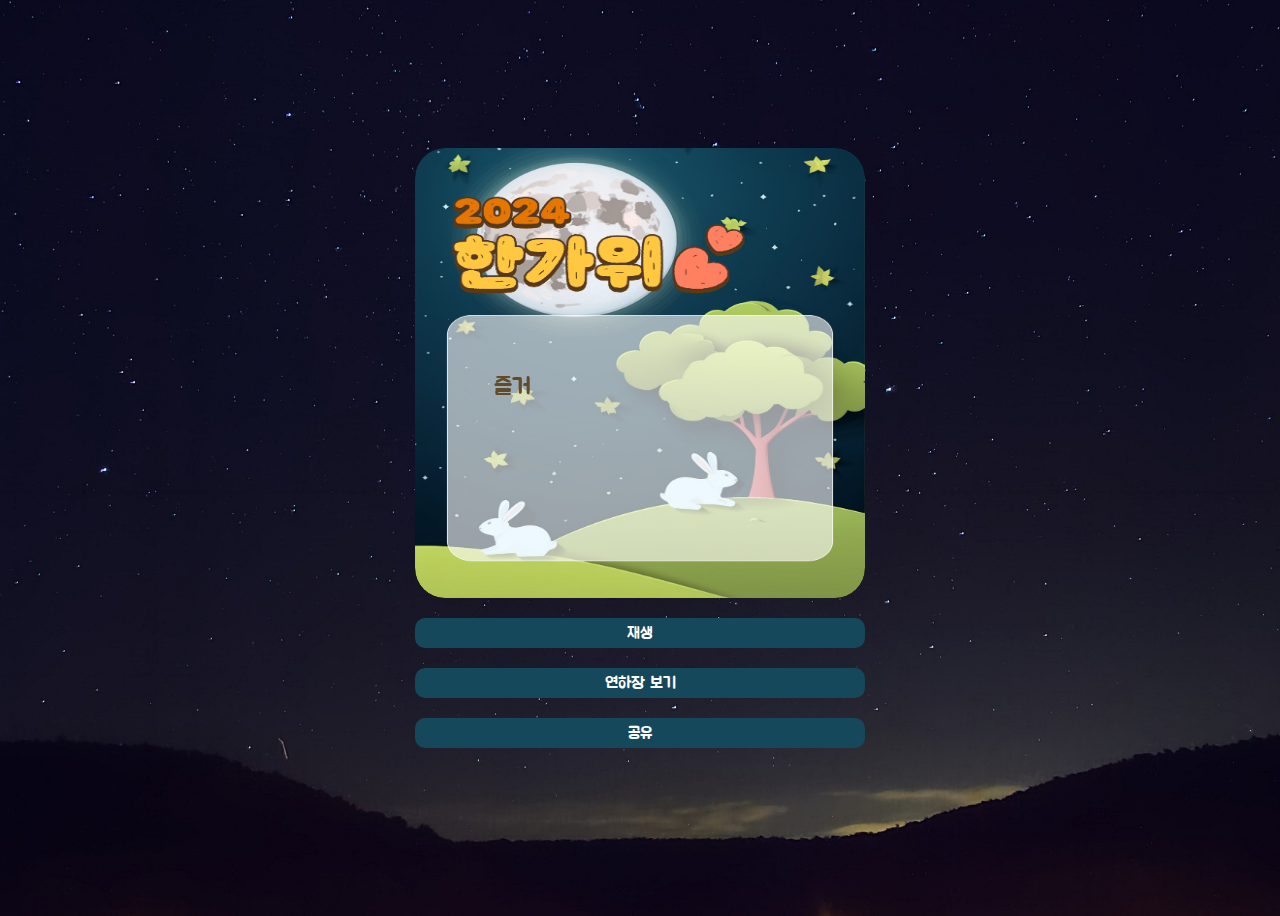
<file: index.html>
<!DOCTYPE html>
<html lang="ko">
<head>
    <meta charset="UTF-8">
    <meta name="viewport" content="width=device-width, initial-scale=1.0">
    <title>추석 모바일 연하장</title>
    <link rel="preconnect" href="https://fonts.googleapis.com">
    <link rel="preconnect" href="https://fonts.gstatic.com" crossorigin>
    <link href="https://fonts.googleapis.com/css2?family=Jua&display=swap" rel="stylesheet">
    <link rel="stylesheet" href="index.css">
    <link rel="stylesheet" href="flip.css">
    <link rel="stylesheet" href="media.css">
    <script src="index.js"></script>
    <script src="music.js"></script>
    <script src="share.js"></script>
    <script src="flip.js"></script>
</head>
<body>
    <div id="postcard" class="rotate-0" onclick="flipImage()">
        <img src="./images/postcard.png" class="postcard-background"/>
        <!-- 앞면 -->
        <div class="face front">
            <div id="msg-container">
                <p class="p-message">메시지가 들어갈 부분입니다</p>
                <p class="p-name hidden">-르탄 드림-</p>
            </div>
        </div>
        <!-- 뒷면 -->
        <div class="face back">
            <div class="photo-container">
                <img src="./images/photo.jpg" class="photo"/>
            </div>
        </div>
    </div>
    <div id="btn-container">
        <button class="btn-bgm" onclick="controlBgm()">재생</button>
        <button onclick="renewMessage()">연하장 보기</button>
        <button class="btn-share" onclick="shareMessage()">공유</button>
    </div>
    <audio loop id="audio-bgm">
        <source src="./audio/music.mp3" type="audio/mp3">
    </audio>
</body>
</html>
</file>
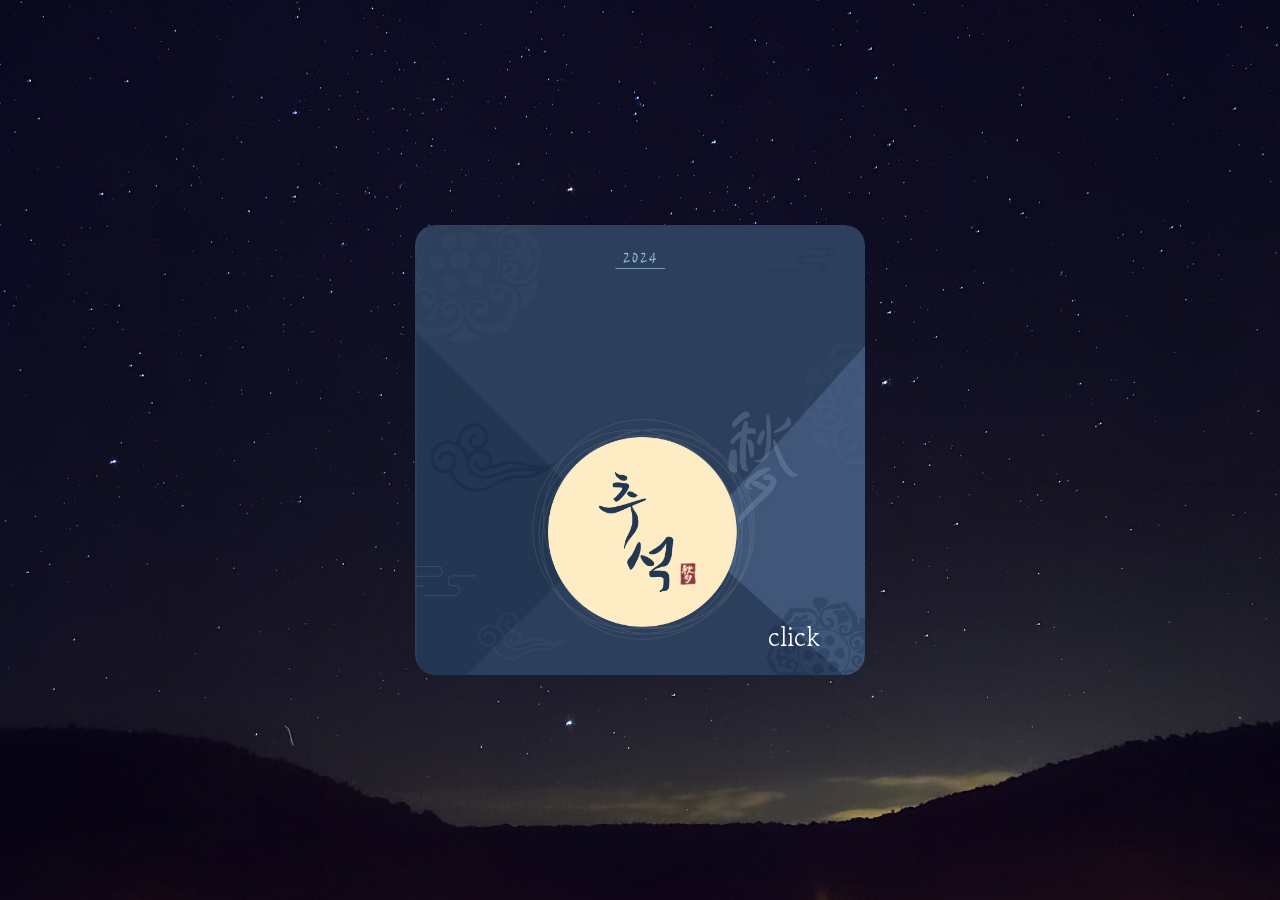
<file: a.html>
<!DOCTYPE html>
<html lang="ko">
<head>
    <meta charset="UTF-8">
    <meta name="viewport" content="width=device-width, initial-scale=1.0, maximum-scale=1.0, user-scalable=no">
    <title>추석 모바일 카드</title>
    <meta property="og:title" content="">
    <meta property="og:description" content="">
    <meta property="og:image" content="">
    <!-- 폰트 및 스타일 -->
    <link rel="preconnect" href="https://fonts.googleapis.com">
    <link rel="preconnect" href="https://fonts.gstatic.com" crossorigin>
    <link rel="stylesheet" href="https://fonts.googleapis.com/css2?family=Gowun+Batang:wght@400;700&display=swap">
    <link rel="stylesheet" href="style/index.css">
    <link rel="stylesheet" href="style/media.css">
    <link rel="stylesheet" href="https://cdnjs.cloudflare.com/ajax/libs/font-awesome/6.0.0-beta3/css/all.min.css">
    
    <!-- 스크립트 -->
    <script src="./util/flip.js" defer></script>
    <script src="./util/music.js" defer></script>
</head>

<body>
    <main id="postcard" class="rotate-0" onclick="flipImage()">
        <!-- 음악 버튼 -->
        <section id="btn-container">
            <button class="btn-bgm" onclick="controlBgm(event)">
                <i class="fa-sharp fa-solid fa-play icon"></i>
            </button>
            <audio id="audio-bgm" loop>
                <source src="./audio/music.mp3" type="audio/mp3">
            </audio>
        </section>

        <!-- 카드 앞면 -->
        <section class="card-container front">
            <img class="photo" src="./images/photo.jpeg" alt="front-card"/>
            <p class="next">click</p>
        </section>

        <!-- 카드 뒷면 -->
        <section class="card-container back">
            <img class="photo" src="./images/postcard.jpeg" alt="back-card"/>
            <article id="msg-container">
                <p class="p-message"></p>
                <p class="p-name hidden">- 이정민 이사 드림 -</p>
            </article>
        </section>
    </main>
</body>
</html>
</file>
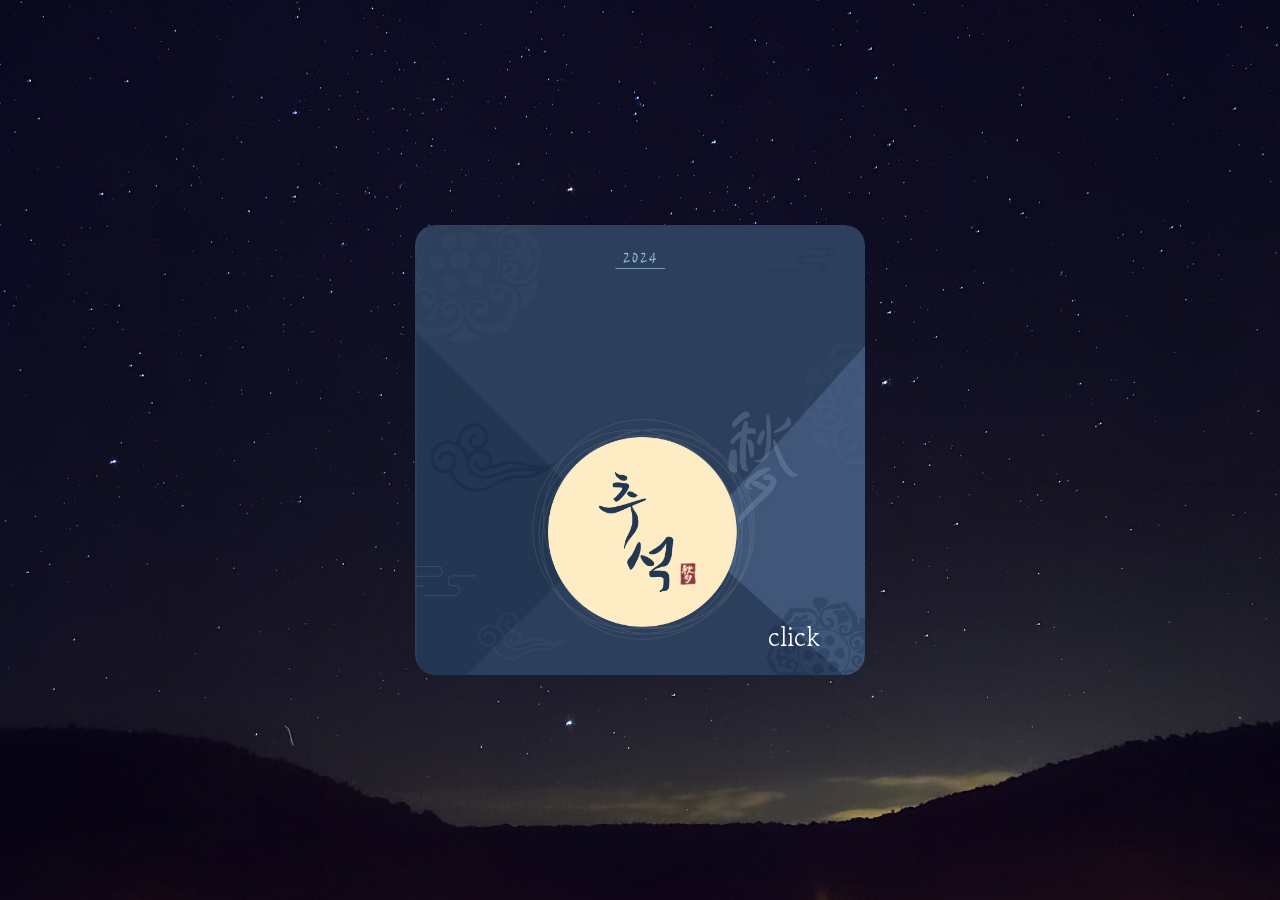
<file: b.html>
<!DOCTYPE html>
<html lang="ko">
<head>
    <meta charset="UTF-8">
    <meta name="viewport" content="width=device-width, initial-scale=1.0, maximum-scale=1.0, user-scalable=no">
    <title>추석 모바일 카드</title>
    <meta property="og:title" content="">
    <meta property="og:description" content="">
    <meta property="og:image" content="">
    <!-- 폰트 및 스타일 -->
    <link rel="preconnect" href="https://fonts.googleapis.com">
    <link rel="preconnect" href="https://fonts.gstatic.com" crossorigin>
    <link rel="stylesheet" href="https://fonts.googleapis.com/css2?family=Gowun+Batang:wght@400;700&display=swap">
    <link rel="stylesheet" href="style/index.css">
    <link rel="stylesheet" href="style/media.css">
    <link rel="stylesheet" href="https://cdnjs.cloudflare.com/ajax/libs/font-awesome/6.0.0-beta3/css/all.min.css">
    
    <!-- 스크립트 -->
    <script src="./util/index.js" defer></script>
    <script src="./util/music.js" defer></script>
</head>

<body>
    <main id="postcard" class="rotate-0" onclick="flipImage()">
        <!-- 음악 버튼 -->
        <section id="btn-container">
            <button class="btn-bgm" onclick="controlBgm(event)">
                <i class="fa-sharp fa-solid fa-play icon"></i>
            </button>
            <audio id="audio-bgm" loop>
                <source src="./audio/music.mp3" type="audio/mp3">
            </audio>
        </section>

        <!-- 카드 앞면 -->
        <section class="card-container front">
            <img class="photo" src="./images/photo.jpeg" alt="front-card"/>
            <p class="next">click</p>
        </section>

        <!-- 카드 뒷면 -->
        <section class="card-container back">
            <img class="photo" src="./images/postcard.jpeg" alt="back-card"/>
            <article id="msg-container">
                <p class="p-message"></p>
                <p class="p-name hidden">- 이정민 이사 드림 -</p>
            </article>
        </section>
    </main>
</body>
</html>
</file>
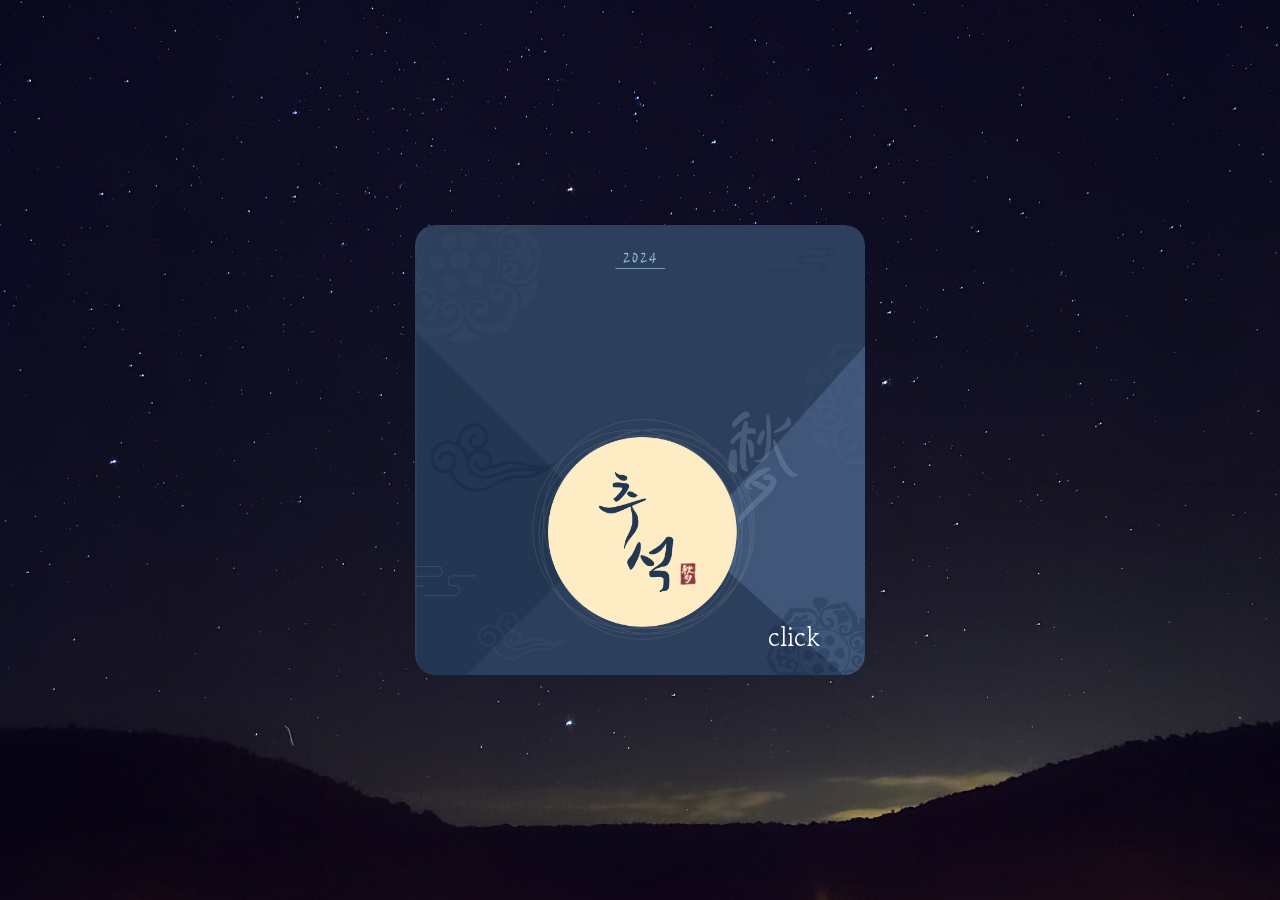
<file: business.html>
<!DOCTYPE html>
<html lang="ko">
<head>
    <meta charset="UTF-8">
    <meta name="viewport" content="width=device-width, initial-scale=1.0, maximum-scale=1.0, user-scalable=no">
    <title> </title>
    <meta property="og:title" content=" ">
    <meta property="og:description" content=" ">
    <meta property="og:image" content=" ">
    <!-- 폰트 및 스타일 -->
    <link rel="preconnect" href="https://fonts.googleapis.com">
    <link rel="preconnect" href="https://fonts.gstatic.com" crossorigin>
    <link rel="stylesheet" href="https://fonts.googleapis.com/css2?family=Gowun+Batang:wght@400;700&display=swap">
    <link rel="stylesheet" href="style/index.css">
    <link rel="stylesheet" href="style/media.css">
    <link rel="stylesheet" href="https://cdnjs.cloudflare.com/ajax/libs/font-awesome/6.0.0-beta3/css/all.min.css">
    
    <!-- 스크립트 -->
    <script src="./util/index.js" defer></script>
    <script src="./util/music.js" defer></script>
</head>

<body>
    <main id="postcard" class="rotate-0" onclick="flipImage()">
        <!-- 음악 버튼 -->
        <section id="btn-container">
            <button class="btn-bgm" onclick="controlBgm(event)">
                <i class="fa-sharp fa-solid fa-play icon"></i>
            </button>
            <audio id="audio-bgm" loop>
                <source src="./audio/music.mp3" type="audio/mp3">
            </audio>
        </section>

        <!-- 카드 앞면 -->
        <section class="card-container front">
            <img class="photo" src="./images/photo.jpeg" alt="front-card"/>
            <p class="next">click</p>
        </section>

        <!-- 카드 뒷면 -->
        <section class="card-container back">
            <img class="photo" src="./images/postcard.jpeg" alt="back-card"/>
            <article id="msg-container">
                <p class="p-message"></p>
                <p class="p-name hidden">- 이정민 이사 드림 -</p>
            </article>
        </section>
    </main>
</body>
</html>
</file>
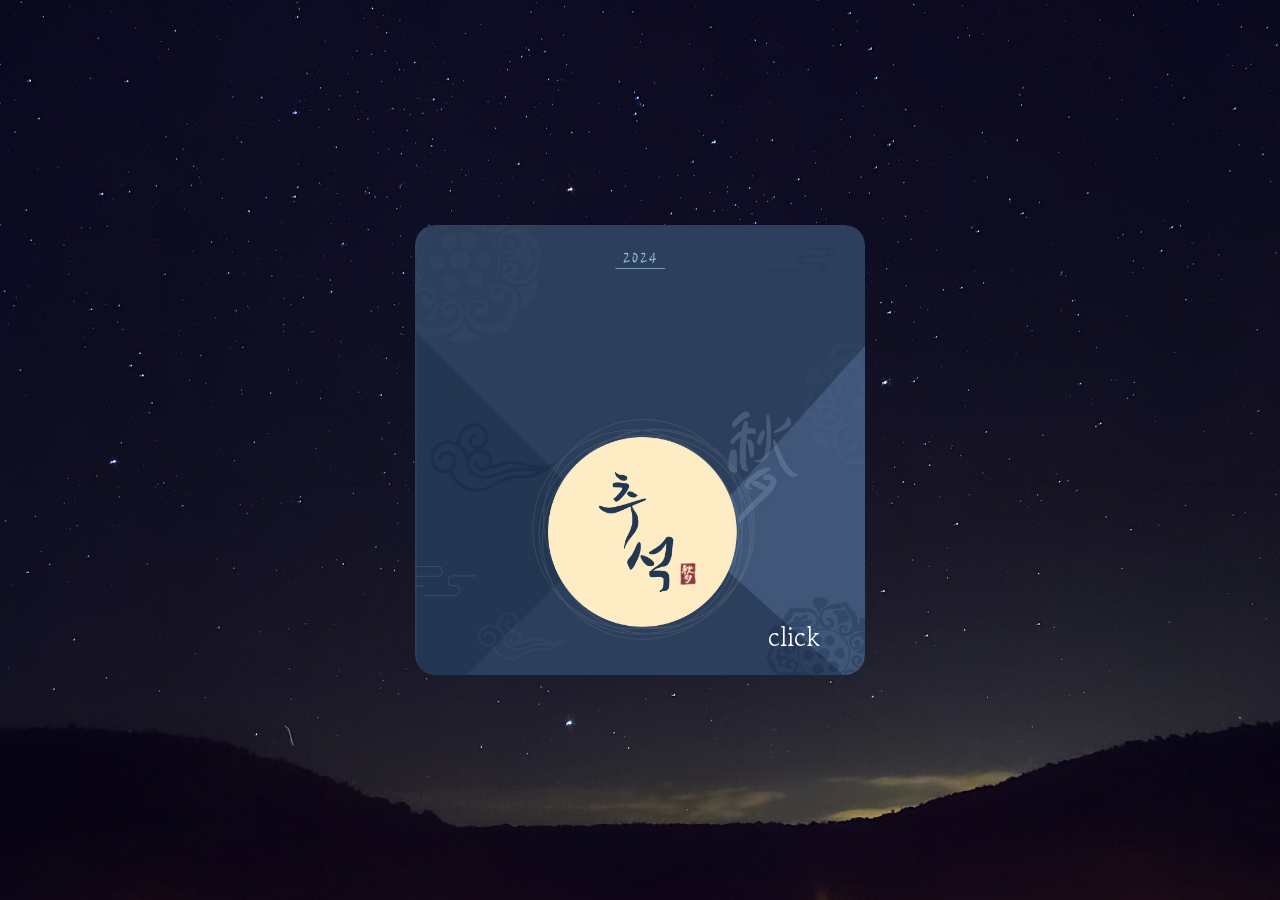
<file: c.html>
<!DOCTYPE html>
<html lang="ko">
<head>
    <meta charset="UTF-8">
    <meta name="viewport" content="width=device-width, initial-scale=1.0, maximum-scale=1.0, user-scalable=no">
    <title>추석 모바일 카드</title>
    <meta property="og:title" content="">
    <meta property="og:description" content="">
    <meta property="og:image" content="">
    <!-- 폰트 및 스타일 -->
    <link rel="preconnect" href="https://fonts.googleapis.com">
    <link rel="preconnect" href="https://fonts.gstatic.com" crossorigin>
    <link rel="stylesheet" href="https://fonts.googleapis.com/css2?family=Gowun+Batang:wght@400;700&display=swap">
    <link rel="stylesheet" href="style/index.css">
    <link rel="stylesheet" href="style/media.css">
    <link rel="stylesheet" href="https://cdnjs.cloudflare.com/ajax/libs/font-awesome/6.0.0-beta3/css/all.min.css">
    
    <!-- 스크립트 -->
    <script src="./util/index.js" defer></script>
    <script src="./util/music.js" defer></script>
</head>

<body>
    <main id="postcard" class="rotate-0" onclick="flipImage()">
        <!-- 음악 버튼 -->
        <section id="btn-container">
            <button class="btn-bgm" onclick="controlBgm(event)">
                <i class="fa-sharp fa-solid fa-play icon"></i>
            </button>
            <audio id="audio-bgm" loop>
                <source src="./audio/music.mp3" type="audio/mp3">
            </audio>
        </section>

        <!-- 카드 앞면 -->
        <section class="card-container front">
            <img class="photo" src="./images/photo.jpeg" alt="front-card"/>
            <p class="next">click</p>
        </section>

        <!-- 카드 뒷면 -->
        <section class="card-container back">
            <img class="photo" src="./images/postcard.jpeg" alt="back-card"/>
            <article id="msg-container">
                <p class="p-message"></p>
                <p class="p-name hidden">- 이정민 드림 -</p>
            </article>
        </section>
    </main>
</body>
</html>
</file>
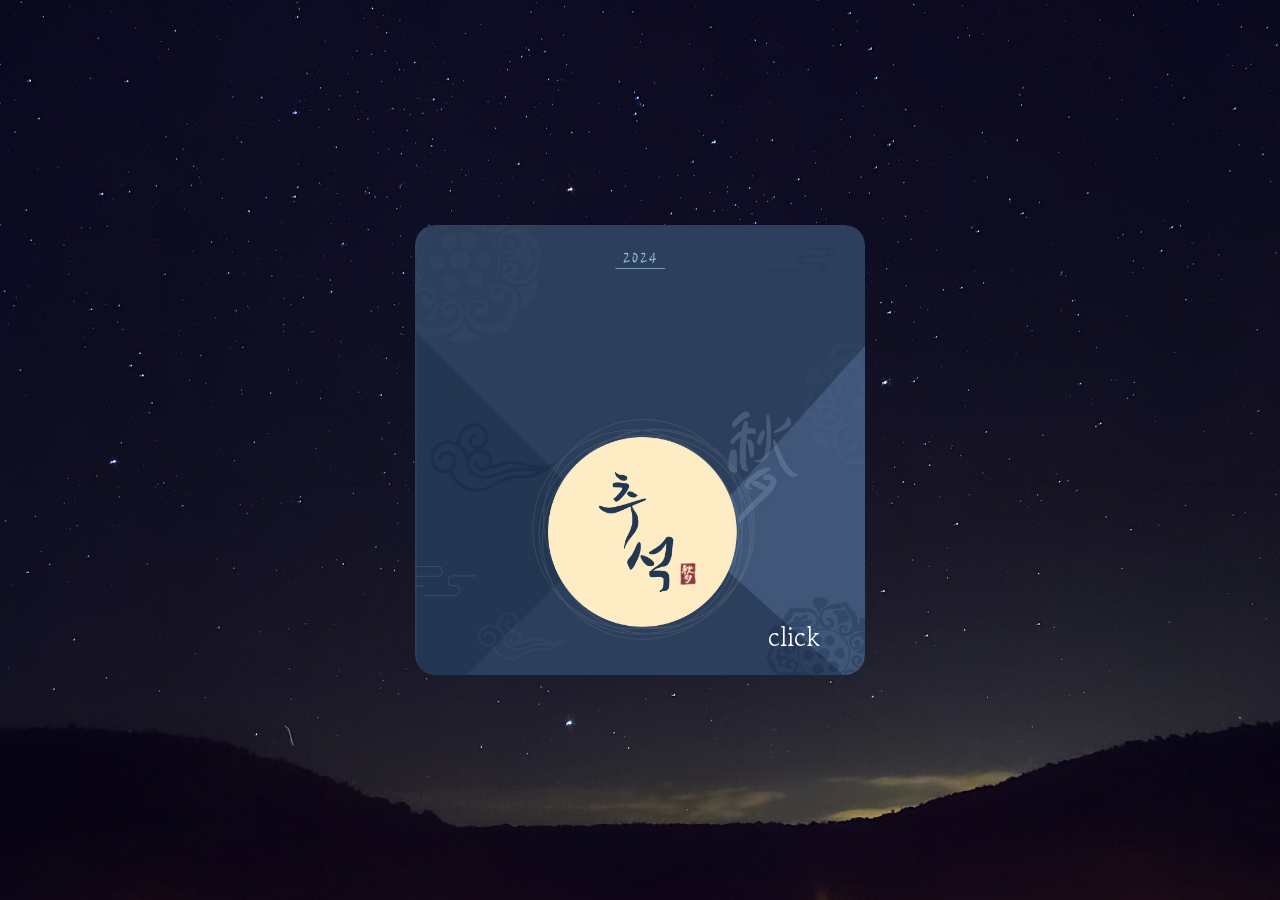
<file: church.html>
<!DOCTYPE html>
<html lang="ko">
<head>
    <meta charset="UTF-8">
    <meta name="viewport" content="width=device-width, initial-scale=1.0">
    <meta property="og:title" content=" ">
    <meta property="og:description" content=" ">
    <meta property="og:image" content=" ">
    <!-- 폰트 및 스타일 -->
    <link rel="preconnect" href="https://fonts.googleapis.com">
    <link rel="preconnect" href="https://fonts.gstatic.com" crossorigin>
    <link rel="stylesheet" href="https://fonts.googleapis.com/css2?family=Gowun+Batang:wght@400;700&display=swap">
    <link rel="stylesheet" href="style/index.css">
    <link rel="stylesheet" href="style/media.css">
    <link rel="stylesheet" href="https://cdnjs.cloudflare.com/ajax/libs/font-awesome/6.0.0-beta3/css/all.min.css">
    
    <!-- 스크립트 -->
    <script src="./util/flip.js" defer></script>
    <script src="./util/index.js" defer></script>
</head>

<body>
    <main id="postcard" class="rotate-0" onclick="flipImage()">
       <!-- 카드 앞면 -->
        <section class="card-container front">
            <img class="photo" src="./images/photo.jpeg" alt="front-card"/>
            <p class="next">click</p>
        </section>

        <!-- 카드 뒷면 -->
        <section class="card-container back">
            <img class="photo" src="./images/postcard.jpeg" alt="back-card"/>
            <article id="msg-container">
                <p class="p-message"></p>
                <p class="p-name hidden">- 이정민 이사 드림 -</p>
            </article>
        </section>
    </main>
</body>
</html>
</file>
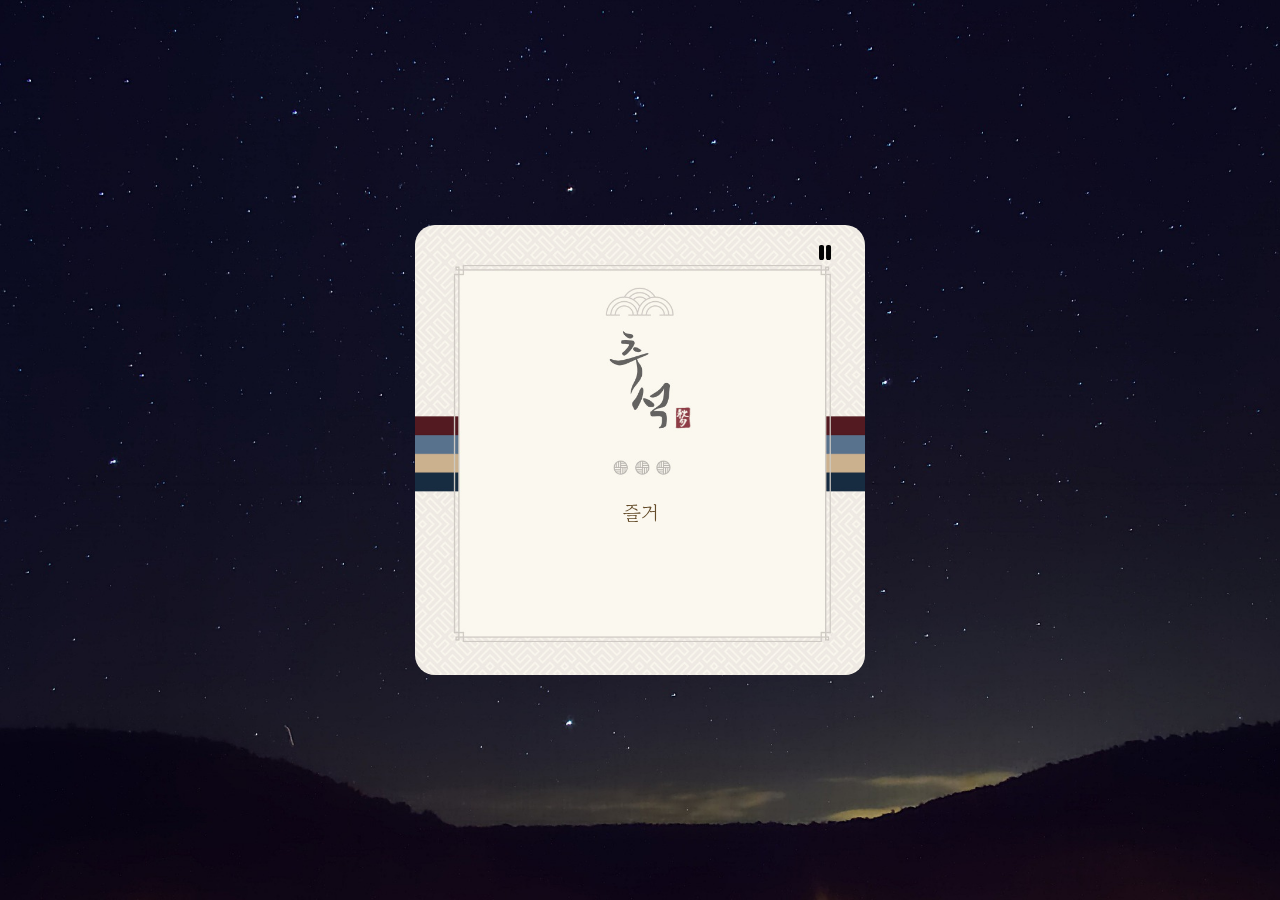
<file: d.html>
<!DOCTYPE html>
<html lang="ko">
<head>
    <meta charset="UTF-8">
    <meta name="viewport" content="width=device-width, initial-scale=1.0, maximum-scale=1.0, user-scalable=no">
    <title>추석 모바일 카드</title>
    <meta property="og:title" content="">
    <meta property="og:description" content="">
    <meta property="og:image" content="">
    <!-- 폰트 및 스타일 -->
    <link rel="preconnect" href="https://fonts.googleapis.com">
    <link rel="preconnect" href="https://fonts.gstatic.com" crossorigin>
    <link rel="stylesheet" href="https://fonts.googleapis.com/css2?family=Gowun+Batang:wght@400;700&display=swap">
    <link rel="stylesheet" href="style/index.css">
    <link rel="stylesheet" href="style/media.css">
    <link rel="stylesheet" href="https://cdnjs.cloudflare.com/ajax/libs/font-awesome/6.0.0-beta3/css/all.min.css">
    
    <!-- 스크립트 -->
    <script src="./util/d.js" defer></script>
    <script src="./util/music.js" defer></script>
</head>

<body>
    <main id="postcard" >
        <!-- 음악 버튼 -->
        <section id="btn-container">
            <button class="btn-bgm" onclick="controlBgm(event)">
                <i class="fa-sharp fa-solid fa-pause icon blacks"></i>
            </button>
            <audio id="audio-bgm" autoplay loop>
                <source src="./audio/music.mp3" type="audio/mp3">
            </audio>
        </section>

        <!-- 카드 -->
        <section class="card-container front">
         <img class="photo" src="./images/postcard.jpeg" alt="back-card"/>
            <article id="msg-container">
                <p class="p-message"></p>
                <p class="p-name hidden">- 엄윤덕 드림 -</p>
            </article>
        </section>
    </main>
</body>
</html>
</file>
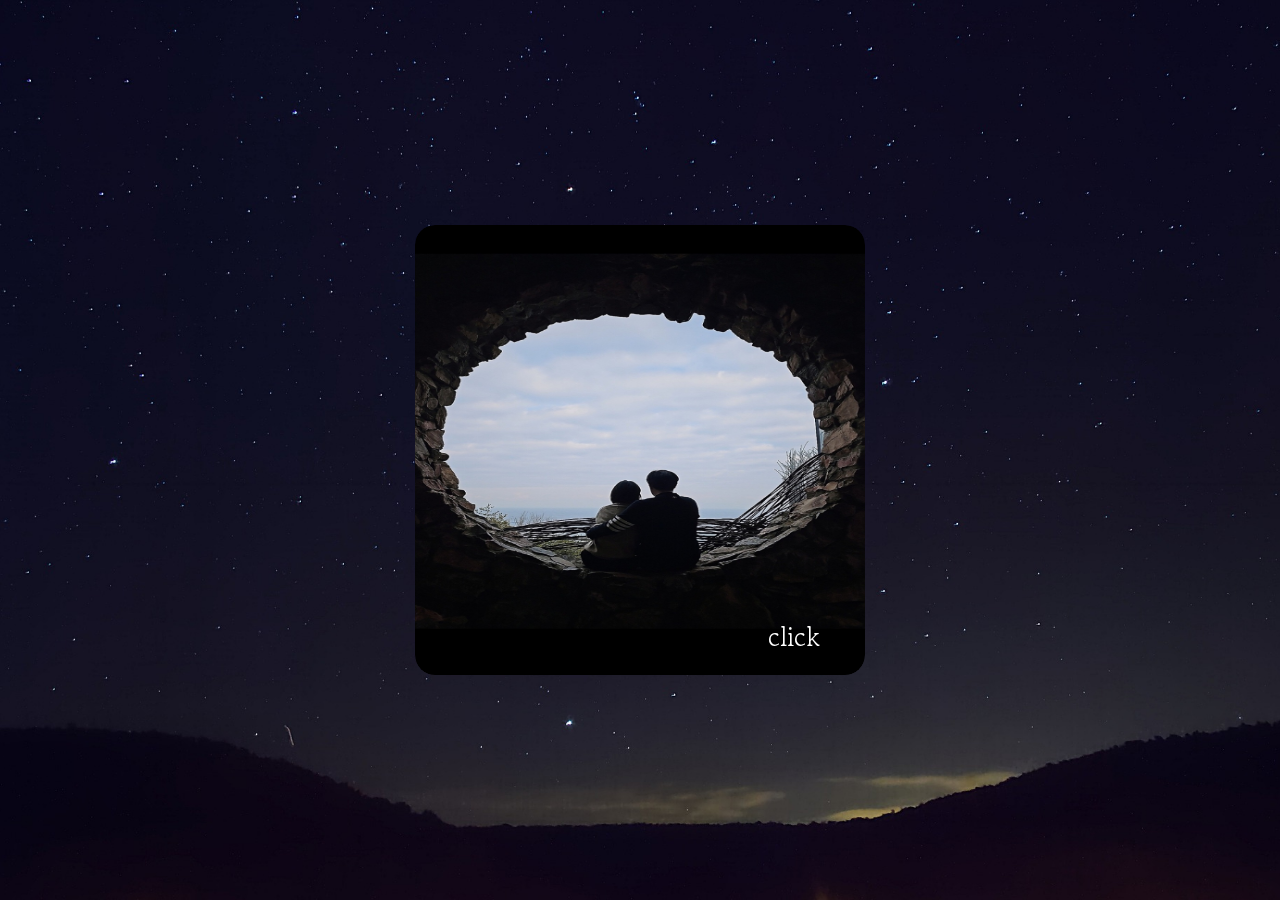
<file: love.html>
<!DOCTYPE html>
<html lang="ko">
<head>
    <meta charset="UTF-8">
    <meta name="viewport" content="width=device-width, initial-scale=1.0, maximum-scale=1.0, user-scalable=no">
    <title>추석 모바일 카드</title>
    <meta property="og:title" content="">
    <meta property="og:description" content="">
    <meta property="og:image" content="">
    <!-- 폰트 및 스타일 -->
    <link rel="preconnect" href="https://fonts.googleapis.com">
    <link rel="preconnect" href="https://fonts.gstatic.com" crossorigin>
    <link rel="stylesheet" href="https://fonts.googleapis.com/css2?family=Gowun+Batang:wght@400;700&display=swap">
    <link rel="stylesheet" href="style/love.css">
    <link rel="stylesheet" href="style/media.css">
    <link rel="stylesheet" href="https://cdnjs.cloudflare.com/ajax/libs/font-awesome/6.0.0-beta3/css/all.min.css">
    
    <!-- 스크립트 -->
    <script>
        document.addEventListener("DOMContentLoaded", function() {
        // 현재 URL의 마지막 부분을 가져옵니다.
        const urlPath = window.location.pathname;
        const lastSegment = urlPath.substring(urlPath.lastIndexOf('/') + 2);
            console.log(urlPath)
        // URL의 마지막 부분이 있을 경우 Open Graph 태그 수정
        if (lastSegment) {
        const decodedName = decodeURIComponent(lastSegment); // 한글이 있을 경우 디코딩
        document.querySelector('meta[property="og:title"]').setAttribute("content", `${decodedName}에게 보내는 모바일 카드`);
        document.querySelector('meta[property="og:description"]').setAttribute("content", `${decodedName}님을 위한 특별한 추석 모바일 카드입니다.`);
        }
        });
    </script>
    <script src="./util/love.js" defer></script>
    <script src="./util/music.js" defer></script>
</head>

<body>
    <main id="postcard" class="rotate-0" onclick="flipImage()">
        <!-- 음악 버튼 -->
        <section id="btn-container">
            <button class="btn-bgm" onclick="controlBgm(event)">
                <i class="fa-sharp fa-solid fa-play icon"></i>
            </button>
            <audio id="audio-bgm" loop>
                <source src="./audio/music.mp3" type="audio/mp3">
            </audio>
        </section>

        <!-- 카드 앞면 -->
        <section class="card-container front">
            <img class="photo" src="./images/사랑.jpeg" alt="front-card"/>
            <p class="next">click</p>
        </section>

        <!-- 카드 뒷면 -->
        <section class="card-container back">
            <img class="photo" src="./images/사랑해.jpeg" alt="back-card"/>
            <article id="msg-container">
                <p class="p-message"></p>
                <p class="p-name hidden">    이장호 ❤️ 송진희</p>
            </article>
        </section>
    </main>
</body>
</html>
</file>
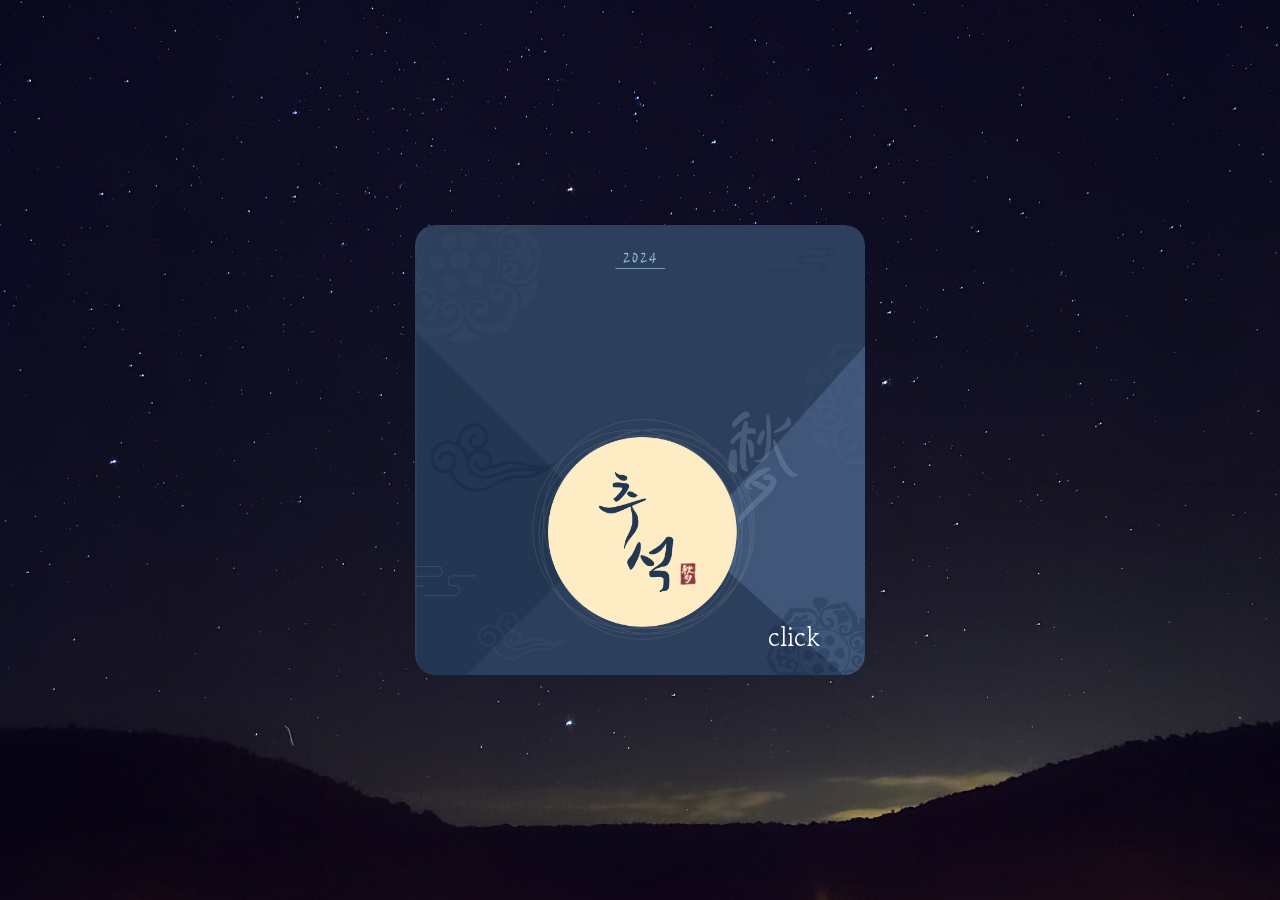
<file: neighbor.html>
<!DOCTYPE html>
<html lang="ko">
<head>
    <meta charset="UTF-8">
    <meta name="viewport" content="width=device-width, initial-scale=1.0, maximum-scale=1.0, user-scalable=no">
    <meta property="og:title" content=" ">
    <meta property="og:description" content=" ">
    <meta property="og:image" content=" ">
    <!-- 폰트 및 스타일 -->
    <link rel="preconnect" href="https://fonts.googleapis.com">
    <link rel="preconnect" href="https://fonts.gstatic.com" crossorigin>
    <link rel="stylesheet" href="https://fonts.googleapis.com/css2?family=Gowun+Batang:wght@400;700&display=swap">
    <link rel="stylesheet" href="style/index.css">
    <link rel="stylesheet" href="style/media.css">
    <link rel="stylesheet" href="https://cdnjs.cloudflare.com/ajax/libs/font-awesome/6.0.0-beta3/css/all.min.css">
    
    <!-- 스크립트 -->
    <script src="./util/index.js" defer></script>
    <script src="./util/music.js" defer></script>
</head>

<body>
    <main id="postcard" class="rotate-0" onclick="flipImage()">
        <!-- 음악 버튼 -->
        <section id="btn-container">
            <button class="btn-bgm" onclick="controlBgm(event)">
                <i class="fa-sharp fa-solid fa-play icon"></i>
            </button>
            <audio id="audio-bgm" loop>
                <source src="./audio/music.mp3" type="audio/mp3">
            </audio>
        </section>

        <!-- 카드 앞면 -->
        <section class="card-container front">
            <img class="photo" src="./images/photo.jpeg" alt="front-card"/>
            <p class="next">click</p>
        </section>

        <!-- 카드 뒷면 -->
        <section class="card-container back">
            <img class="photo" src="./images/postcard.jpeg" alt="back-card"/>
            <article id="msg-container">
                <p class="p-message"></p>
                <p class="p-name hidden">- 이정민 드림 -</p>
            </article>
        </section>
    </main>
</body>
</html>
</file>
<file: index.css>
* {
    font-family: "Jua", sans-serif;
}
  
/* 전체 배경과 텍스트 스타일 지정 */
body {
    display: flex;
    flex-direction: column;
    justify-content: center;
    align-items: center;
    min-height: 100vh; 
    background-image: url('images/background.jpg');
    background-size: cover; 
    background-position: center; 
}

/* 연하장 스타일 */
#postcard {
    position: relative;
    width: 450px; 
    height: 450px;
    border-radius: 30px;
}

.postcard-background {
    position: absolute;
    width: 100%;
    height: 100%;
    background-image: url('./images/background.jpg');
    background-size: cover;
    border-radius: 30px;
}

.hidden {
    opacity: 0;
    transition: opacity 0.5s linear;
}                                                                                                                                                                                                                                                                                                                                                                                                                                                                                                                                                                                                                                                                                                                                                                                                                                                                                                                                                                                                                                                                                                                                                                                                                                                                                                                                                                                                                                                                                                                                                                                                                                                                                                                                                                                                                                                                                                                                                                                                                                                                                                                                                                                                                                                                                                                                                                                                                                                                                                                                                                                                                                                                                                                                                                                                                                                                                                                                                                                                                                                                                                                                                                                                                                                                                                                                                                                                                                                                                                                                                                                                                                                                                                                                                                                                                                                                                                                                                                                                                                                                                                                                                                                                                                                                                                                                                                                                                                                                                                                                                                                                                                                                                                                                                                                                                                                                                                                                                                                                                                                                                                                                                                                                                                                                                                                                                                                                                                                                                                                                                                                                                                                                                                                                                                                                                                                                                                                                                                                                                                                                                                                                                                                                                                                                                                                                                                                                                                                                                                                                                                                                                                                                                                                                                                                                                                                                                                                                                                                                                                                                                                                                                                                                                                                                                                                                                                                                                                                                                                                                                                                                                                                                                                                                                                                                                                                                                                                                                                                                                                                                                                                                                                                                                                                                                                                                                                                                                                                                                                                                                                                                                                                                                                                                                                                                                                                                                                                                

.opened {
    opacity: 1;
    transition: opacity 0.5s linear;
}

/* 텍스트 스타일 */
#msg-container {
    width: 100%;
    position: absolute;
    top: 50%;
}

p {
    padding-left: 10px;
    padding-right: 10px;
    color: #634B29
}

.p-message {
    width: 65%;
    font-size: 23px;
    word-wrap: break-word;
    margin: 0 auto;
}

.p-name {
    text-align: end;
    padding-right: 80px;
}

/* 버튼 스타일 */
#btn-container {
    width: 450px;
    display: flex;
    flex-direction: column;
    justify-content: center;
    align-items: center;
    margin-top: 20px;
}

button {
    width: 100%;
    font-size: 16px;
    padding-top: 5px;
    padding-bottom: 5px;
    margin-bottom: 20px;
    border-radius: 10px;
    color: white;
    border: none;
    cursor: pointer;
    background-color: #16485B;
}
</file>
<file: flip.css>
#postcard {
    transform-style: preserve-3d; /* 3D 효과를 위한 설정 */
    transition: transform 0.3s;
    cursor: pointer;
}

.face {
    position: absolute;
    width: 100%;
    height: 100%;
    top: 0;
    left: 0;
    backface-visibility: hidden; /* 뒷면이 보이지 않도록 설정 */
}

.back {
    transform: rotateY(180deg); /* 초기에는 뒷면을 숨김 처리 */
}

/* 연하장 회전 애니메이션 */
.rotate-360 {
    overflow: hidden;
    transform: rotateY(360deg); /* 한 바퀴 회전 */
}

.rotate-180 {
    transform: rotateY(180deg); /* 반 바퀴 회전 */
}

.rotate-0 {
    overflow: hidden;
    transform: rotateY(0deg); /* 회전하지 않음 */
}

/* 연하장 뒷면 이미지 스타일 */
.photo-container {
    position: relative;
    width: 100%;
    height: 100%;
    display: flex;
    justify-content: center;
}

.photo {
    border-radius: 15px;
    width: 100%;
    height: 100%;
}

.photo-date {
    position: absolute;
    bottom: 30px;
    color: white;
}
</file>
<file: media.css>
/* 반응형 디자인 - 태블릿 및 작은 화면 (최대 768px) */
@media screen and (max-width: 768px) {
    #postcard {
        width: 350px;
        height: 350px;
    }

    #btn-container {
        width: 350px;
    }

    .p-message {
        font-size: 18px;
    }

    .p-name {
        padding-right: 50px;
    }
}

/* 반응형 디자인 - 모바일 (최대 480px) */
@media screen and (max-width: 480px) {
    #postcard {
        width: 300px;
        height: 300px;
    }

    #btn-container {
        width: 300px;
    }

    .p-message {
        font-size: 15px;
    }

    .p-name {
        font-size: 13px;
        padding-right: 30px;
    }
}
</file>
<file: style/index.css>
* {
    font-family: "Gowun Batang", serif;
}
  
/* 전체 배경과 텍스트 스타일 지정 */
body {
    min-height: 100vh; 
    display: flex;
    flex-direction: column;
    justify-content: center;
    align-items: center;
    background-image: url('../images/background.jpg');
    background-size: cover; 
    background-position: center; 
    margin:0;
    padding: 0;
}

/* 카드 스타일 */
#postcard {
    width: 450px; 
    height: 450px;
    position: relative;
    border-radius: 20px;
    transition: transform 0.6s ease-in-out;
    transform-style: preserve-3d;
    cursor: pointer;
}

/* 연하장 회전 애니메이션 */
.rotate-360 {
    overflow: hidden;
    transform: rotateY(360deg); /* 한 바퀴 회전 */
}

.rotate-180 {
    transform: rotateY(180deg); /* 반 바퀴 회전 */
}

.rotate-0 {
    overflow: hidden;
    transform: rotateY(0deg); /* 회전하지 않음 */
}

.card-container  {
    width: 100%;
    height: 100%;
    position: absolute;
    top: 0;
    left: 0;
    backface-visibility: hidden;
}

.back {
    transform: rotateY(180deg); 
}

.photo {
    width: 100%;
    height: 100%;
    border-radius: 20px;
}

.hidden {
    opacity: 0;
    transition: opacity 0.5s linear;
}                                                                                                                                                                                                                                                                                                                                                                                                                                                                                                                                                                                                                                                                                                                                                                                                                                                                                                                                                                                                                                                                                                                                                                                                                                                                                                                                                                                                                                                                                                                                                                                                                                                                                                                                                                                                                                                                                                                                                                                                                                                                                                                                                                                                                                                                                                                                                                                                                                                                                                                                                                                                                                                                                                                                                                                                                                                                                                                                                                                                                                                                                                                                                                                                                                                                                                                                                                                                                                                                                                                                                                                                                                                                                                                                                                                                                                                                                                                                                                                                                                                                                                                                                                                                                                                                                                                                                                                                                                                                                                                                                                                                                                                                                                                                                                                                                                                                                                                                                                                                                                                                                                                                                                                                                                                                                                                                                                                                                                                                                                                                                                                                                                                                                                                                                                                                                                                                                                                                                                                                                                                                                                                                                                                                                                                                                                                                                                                                                                                                                                                                                                                                                                                                                                                                                                                                                                                                                                                                                                                                                                                                                                                                                                                                                                                                                                                                                                                                                                                                                                                                                                                                                                                                                                                                                                                                                                                                                                                                                                                                                                                                                                                                                                                                                                                                                                                                                                                                                                                                                                                                                                                                                                                                                                                                                                                                                                                                                                                                

.opened {
    opacity: 1;
    transition: opacity 0.5s linear;
}

/* 텍스트 스타일 */
#msg-container {
    width: 100%;
    position: absolute;
    top: 55%;
    margin: 0 auto;
}

p {
    color: #634B29;
    text-align: center;
    word-wrap: break-word;
    line-height: 2;
    white-space: pre-line;
}

.p-message {
    font-size: 20px;
    font-weight: 500;
}


.p-click {
    width: 100%;
    display: flex;
    position: absolute;
    top: 93%;
    font-size: 25px;

}
.right{
    justify-content: right;
    right: 10%;
    color:#ffffff;
}
.left{
    justify-content: left;
    left: 10%;
    color:#000000;
}


#btn-container {
    width: 30px;
    height: 30px;
    display: flex;
    position: absolute;
    top:3%;
    right: 5%;
    margin: 0;
    padding:0;
    z-index: 100;
}


button {
    background-color: transparent;
    border: none;
    cursor: pointer;
}

.icon{
    color:#ffffff;
    font-size: 20px;
    opacity: 0;
}
.blacks{
    color:#030303;
    opacity: 1;
}
.behind{
    color:#030303;
}

.next {
    position: absolute;
    right: 10%;
    top: 80%;
    font-size: 26px;
    color: #ffffff;
}
</file>
<file: style/media.css>
/* 반응형 디자인 - 모바일 (최대 480px) */
@media screen and (max-width: 480px) {
    #postcard {
        width: 330px;
        height: 330px;
    }

    .p-message {
        font-size: 15px;
    }
    .icon{
        font-size: 15px;
    }
}



/* 반응형 디자인 - 태블릿 및 작은 화면 (최대 768px) */
@media screen and (max-width: 768px) {
    #postcard {
        width: 400px;
        height: 400px;
    }
    .p-message {
        font-size: 18px;
    }
    .icon{
        font-size: 18px;
    }
}
</file>
<file: style/love.css>
* {
    font-family: "Gowun Batang", serif;
}
  
/* 전체 배경과 텍스트 스타일 지정 */
body {
    min-height: 100vh; 
    display: flex;
    flex-direction: column;
    justify-content: center;
    align-items: center;
    background-image: url('../images/background.jpg');
    background-size: cover; 
    background-position: center; 
    margin:0;
    padding: 0;
}

/* 카드 스타일 */
#postcard {
    width: 450px; 
    height: 450px;
    position: relative;
    border-radius: 20px;
    transition: transform 0.6s ease-in-out;
    transform-style: preserve-3d;
    cursor: pointer;
}

/* 연하장 회전 애니메이션 */
.rotate-360 {
    overflow: hidden;
    transform: rotateY(360deg); /* 한 바퀴 회전 */
}

.rotate-180 {
    transform: rotateY(180deg); /* 반 바퀴 회전 */
}

.rotate-0 {
    overflow: hidden;
    transform: rotateY(0deg); /* 회전하지 않음 */
}

.card-container  {
    width: 100%;
    height: 100%;
    position: absolute;
    top: 0;
    left: 0;
    backface-visibility: hidden;
}

.back {
    transform: rotateY(180deg); 
}

.photo {
    width: 100%;
    height: 100%;
    border-radius: 20px;
}

.hidden {
    opacity: 0;
    transition: opacity 0.5s linear;
}                                                                                                                                                                                                                                                                                                                                                                                                                                                                                                                                                                                                                                                                                                                                                                                                                                                                                                                                                                                                                                                                                                                                                                                                                                                                                                                                                                                                                                                                                                                                                                                                                                                                                                                                                                                                                                                                                                                                                                                                                                                                                                                                                                                                                                                                                                                                                                                                                                                                                                                                                                                                                                                                                                                                                                                                                                                                                                                                                                                                                                                                                                                                                                                                                                                                                                                                                                                                                                                                                                                                                                                                                                                                                                                                                                                                                                                                                                                                                                                                                                                                                                                                                                                                                                                                                                                                                                                                                                                                                                                                                                                                                                                                                                                                                                                                                                                                                                                                                                                                                                                                                                                                                                                                                                                                                                                                                                                                                                                                                                                                                                                                                                                                                                                                                                                                                                                                                                                                                                                                                                                                                                                                                                                                                                                                                                                                                                                                                                                                                                                                                                                                                                                                                                                                                                                                                                                                                                                                                                                                                                                                                                                                                                                                                                                                                                                                                                                                                                                                                                                                                                                                                                                                                                                                                                                                                                                                                                                                                                                                                                                                                                                                                                                                                                                                                                                                                                                                                                                                                                                                                                                                                                                                                                                                                                                                                                                                                                                                

.opened {
    opacity: 1;
    transition: opacity 0.5s linear;
}

/* 텍스트 스타일 */
#msg-container {
    width: 100%;
    position: absolute;
    top: 55%;
    margin: 0 auto;
}

p {
    color: #ffffff;
    text-align: center;
    word-wrap: break-word;
    line-height: 2;
    white-space: pre-line;
}

.p-message {
    font-size: 20px;
    font-weight: 500;
}


.p-click {
    width: 100%;
    display: flex;
    position: absolute;
    top: 93%;
    font-size: 25px;

}
.right{
    justify-content: right;
    right: 10%;
    color:#ffffff;
}
.left{
    justify-content: left;
    left: 10%;
    color:#000000;
}


#btn-container {
    width: 30px;
    height: 30px;
    display: flex;
    position: absolute;
    top:3%;
    right: 5%;
    margin: 0;
    padding:0;
    z-index: 100;
}


button {
    background-color: transparent;
    border: none;
    cursor: pointer;
}

.icon{
    color:#ffffff;
    font-size: 20px;
    opacity: 0;
}
.behind{
    color:#0f0e0e;
}

.next {
    position: absolute;
    right: 10%;
    top: 80%;
    font-size: 26px;
    color: #ffffff;
}
</file>
